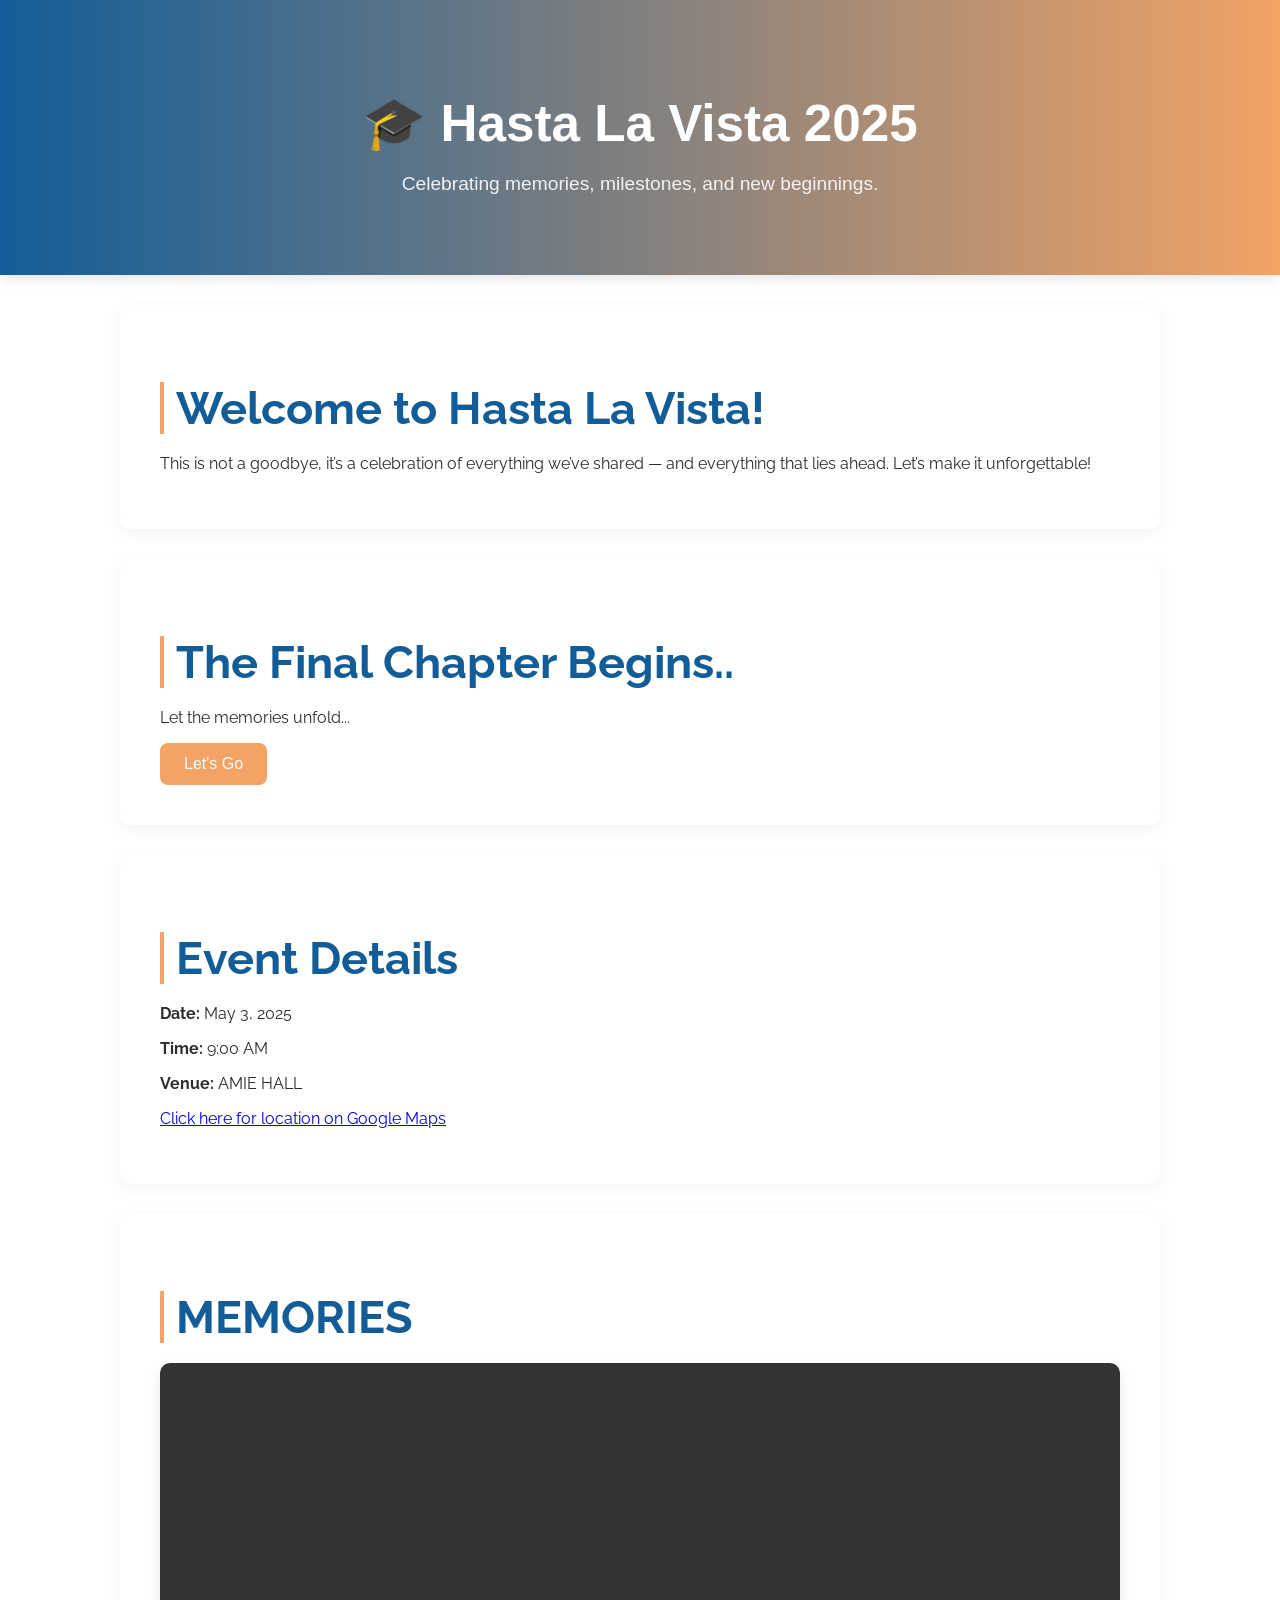
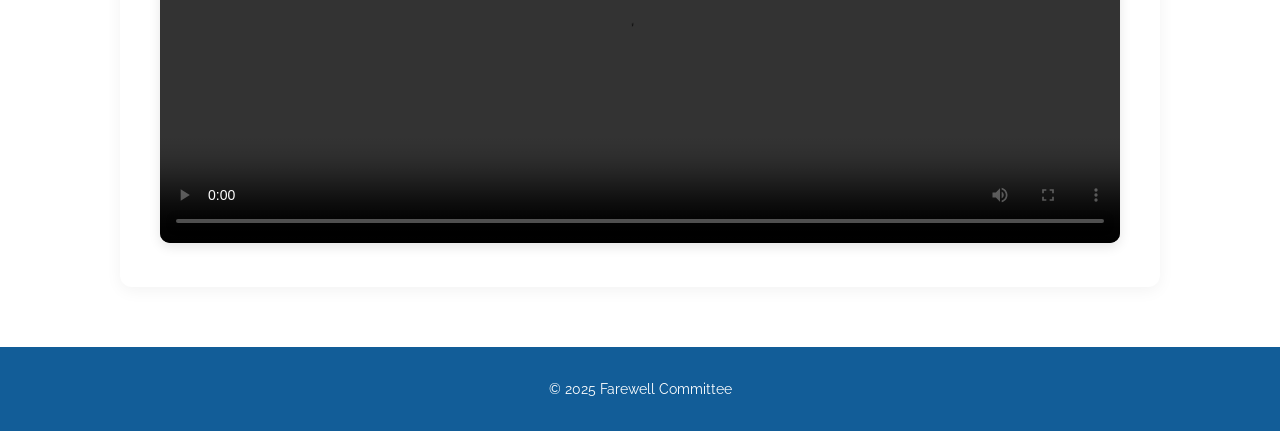
<file: index.html>
<!DOCTYPE html>
<html lang="en">
<head>
  <meta charset="UTF-8" />
  <meta name="viewport" content="width=device-width, initial-scale=1.0" />
  <title>Hasta La Vista 2025</title>

  <link rel="stylesheet" href="style.css" />
</head>
<body>

  <header>
    <h1>🎓 Hasta La Vista 2025</h1>
    <p>Celebrating memories, milestones, and new beginnings.</p>
  </header>
  
  <section>
    <h2>Welcome to Hasta La Vista!</h2>
    <p>This is not a goodbye, it’s a celebration of everything we’ve shared — and everything that lies ahead. Let’s make it unforgettable!</p>
  </section>
  
  <section id="about">
    <h2>The Final Chapter Begins..</h2>
    <p>Let the memories unfold...</p>
    <a href="banner.html">
        <button style="padding: 12px 24px; font-size: 1em; background-color: #f2a365; color: white; border: none; border-radius: 8px; cursor: pointer;">
          Let's Go
        </button>
      </a>
      
  </section>

  


  <section id="event">
    <h2>Event Details</h2>
    <p><strong>Date:</strong> May 3, 2025</p>
    <p><strong>Time:</strong> 9:00 AM</p>
    <p><strong>Venue:</strong> AMIE HALL</p>
    <p><a href="https://www.google.co.in/maps/place/AMIE+Hall+A%2FC/@16.9834483,82.2409831,17z/data=!3m1!4b1!4m6!3m5!1s0x3a382989c026fbd7:0xd556fe29899df17d!8m2!3d16.9834432!4d82.2435527!16s%2Fg%2F11g1pn4yl8?entry=ttu&g_ep=EgoyMDI1MDQyOS4wIKXMDSoASAFQAw%3D%3D" target="_blank" class="location-link">Click here for location on Google Maps</a></p>
  </section>
  <section id="video">
  <h2>MEMORIES</h2>
  <video controls width="100%" style="border-radius: 10px; box-shadow: 0 4px 12px rgba(0,0,0,0.1);">
    <source src="farewell2023.mp4" type="video/mp4">
    Your browser does not support the video tag.
  </video>
</section>


  <footer>
    <p>&copy; 2025 Farewell Committee</p>
  </footer>
</body>
</html>
</file>
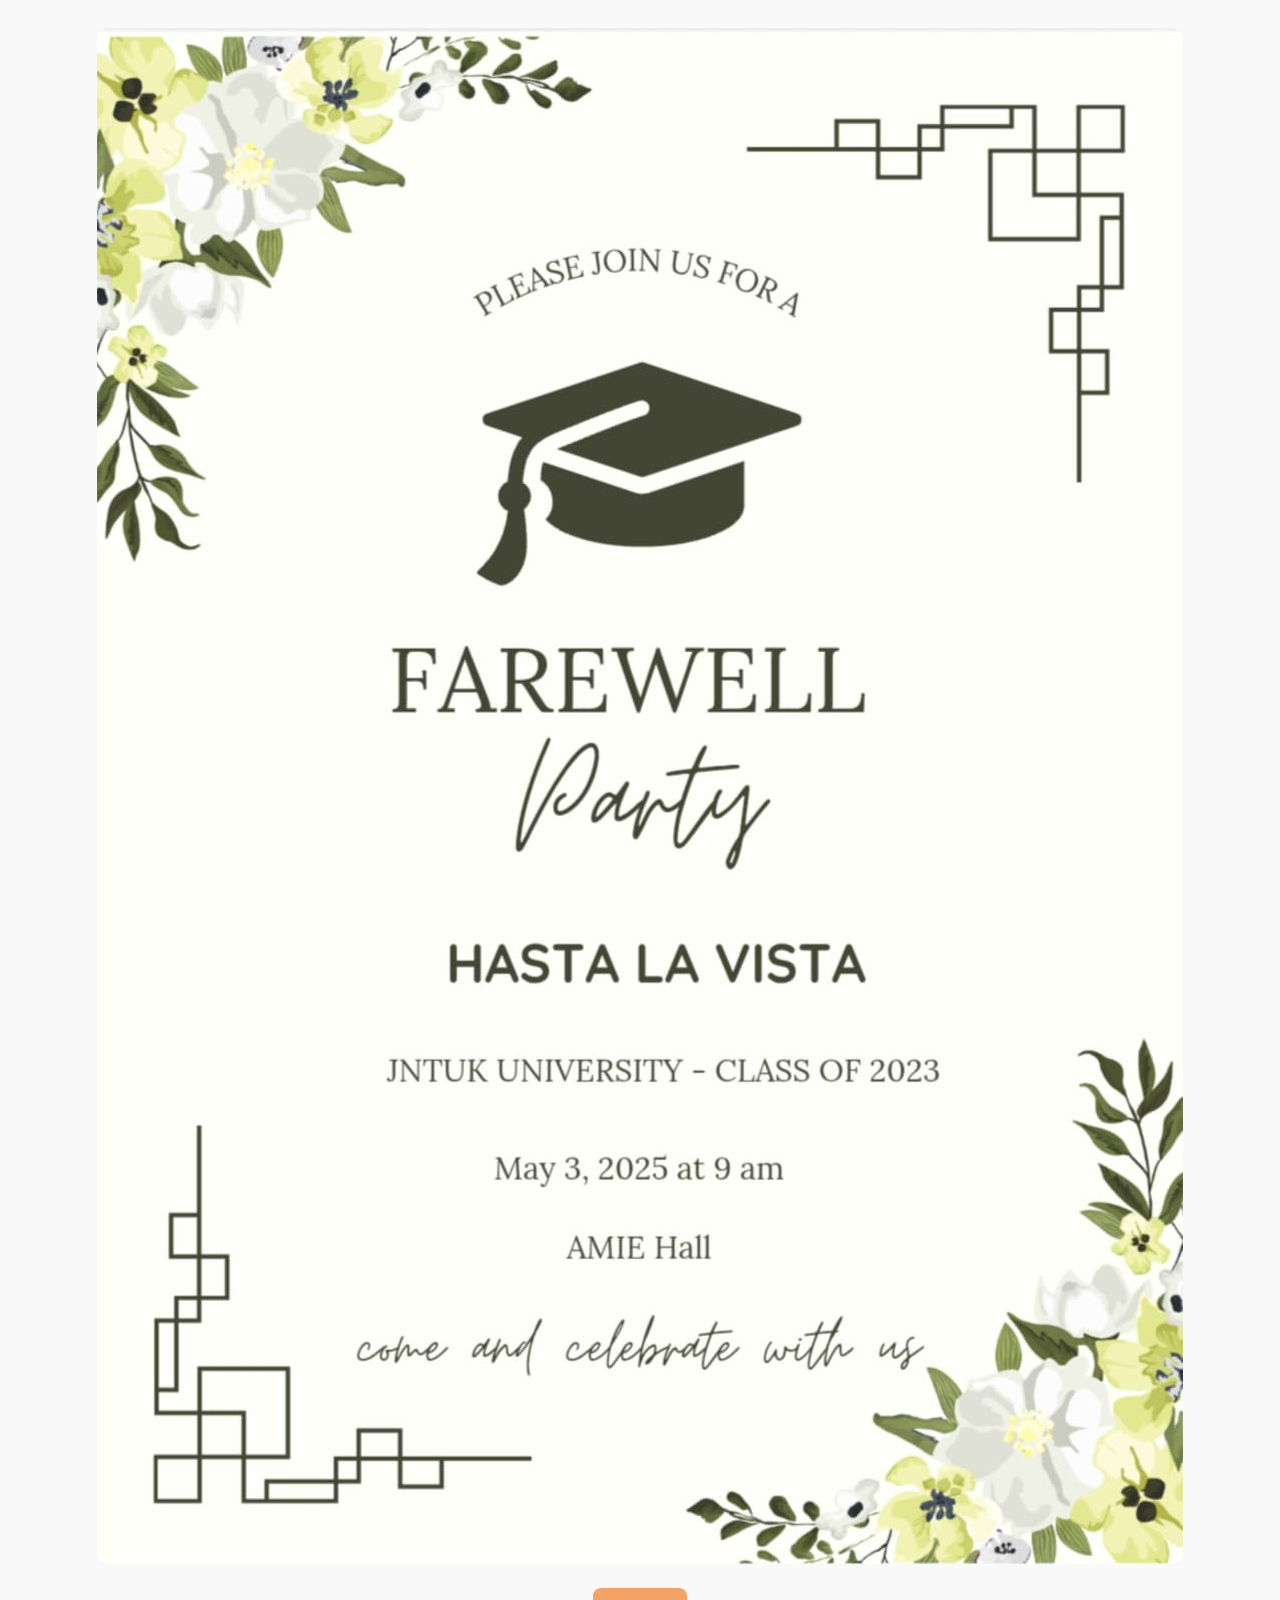
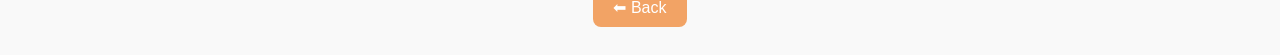
<file: banner.html>
<!DOCTYPE html>
<html lang="en">
<head>
  <meta charset="UTF-8">
  <style>
    body { text-align: center; background: #f9f9f9; font-family: sans-serif; padding: 20px; }
    img { max-width: 100%; border-radius: 12px; }
    button {
      margin-top: 20px;
      padding: 10px 20px;
      font-size: 1em;
      background-color: #f2a365;
      color: white;
      border: none;
      border-radius: 8px;
      cursor: pointer;
    }
  </style>
</head>
<body>
 
  <img src="banner.jpg" alt="Farewell Banner">
  <br>
  <button onclick="history.back()">⬅ Back</button>
</body>
</html>
</file>
<file: style.css>
@import url('https://fonts.googleapis.com/css2?family=Raleway:wght@400;700&display=swap');
body {
    font-family: 'Raleway', sans-serif;
    margin: 0;
    padding: 0;
  

    background-size: cover;
    color: #2c2c2c;
  }
  
header {
  font-family: 'Gill Sans', 'Gill Sans MT', Calibri, 'Trebuchet MS', sans-serif;
  background: linear-gradient(to right, #125d98, #f2a365);
  color:#ffffff;
  padding: 60px 20px;
  text-align: center;
  box-shadow: 0 4px 12px rgba(0,0,0,0.1);
}

header h1, h2 {
  font-size: 3.2em; /* Decreased font size for the main title */
  margin-bottom: 10px;
}

header p {
  font-size: 1.2em;
  opacity: 0.9;
}

/* Section Styles */
section {
  background-color:#ffffff;
  margin: 30px auto;
  padding: 40px;
  border-radius: 12px;
  max-width: 960px;
  box-shadow: 0 4px 16px rgba(0, 0, 0, 0.05);
  transition: all 0.3s ease;
}

section:hover {
  box-shadow: 0 6px 20px rgba(0, 0, 0, 0.08);
}

h2 {
  color: #125d98;
  border-left: 4px solid #f2a365;
  padding-left: 12px;
  margin-bottom: 20px;
  font-size: 2.8em; /* Decreased font size for section title */
}

/* Lists */
ul {
  padding-left: 20px;
  line-height: 1.8;
}

li::marker {
  color: #f2a365;
}

/* Image Styling */
img {
  max-width: 100%;
  border-radius: 10px;
  margin-top: 20px;
  box-shadow: 0 4px 12px rgba(0, 0, 0, 0.08);
}

/* Footer */
footer {
  background-color: #125d98;
  color: white;
  text-align: center;
  padding: 20px;
  font-size: 14px;
  margin-top: 60px;
}
</file>
